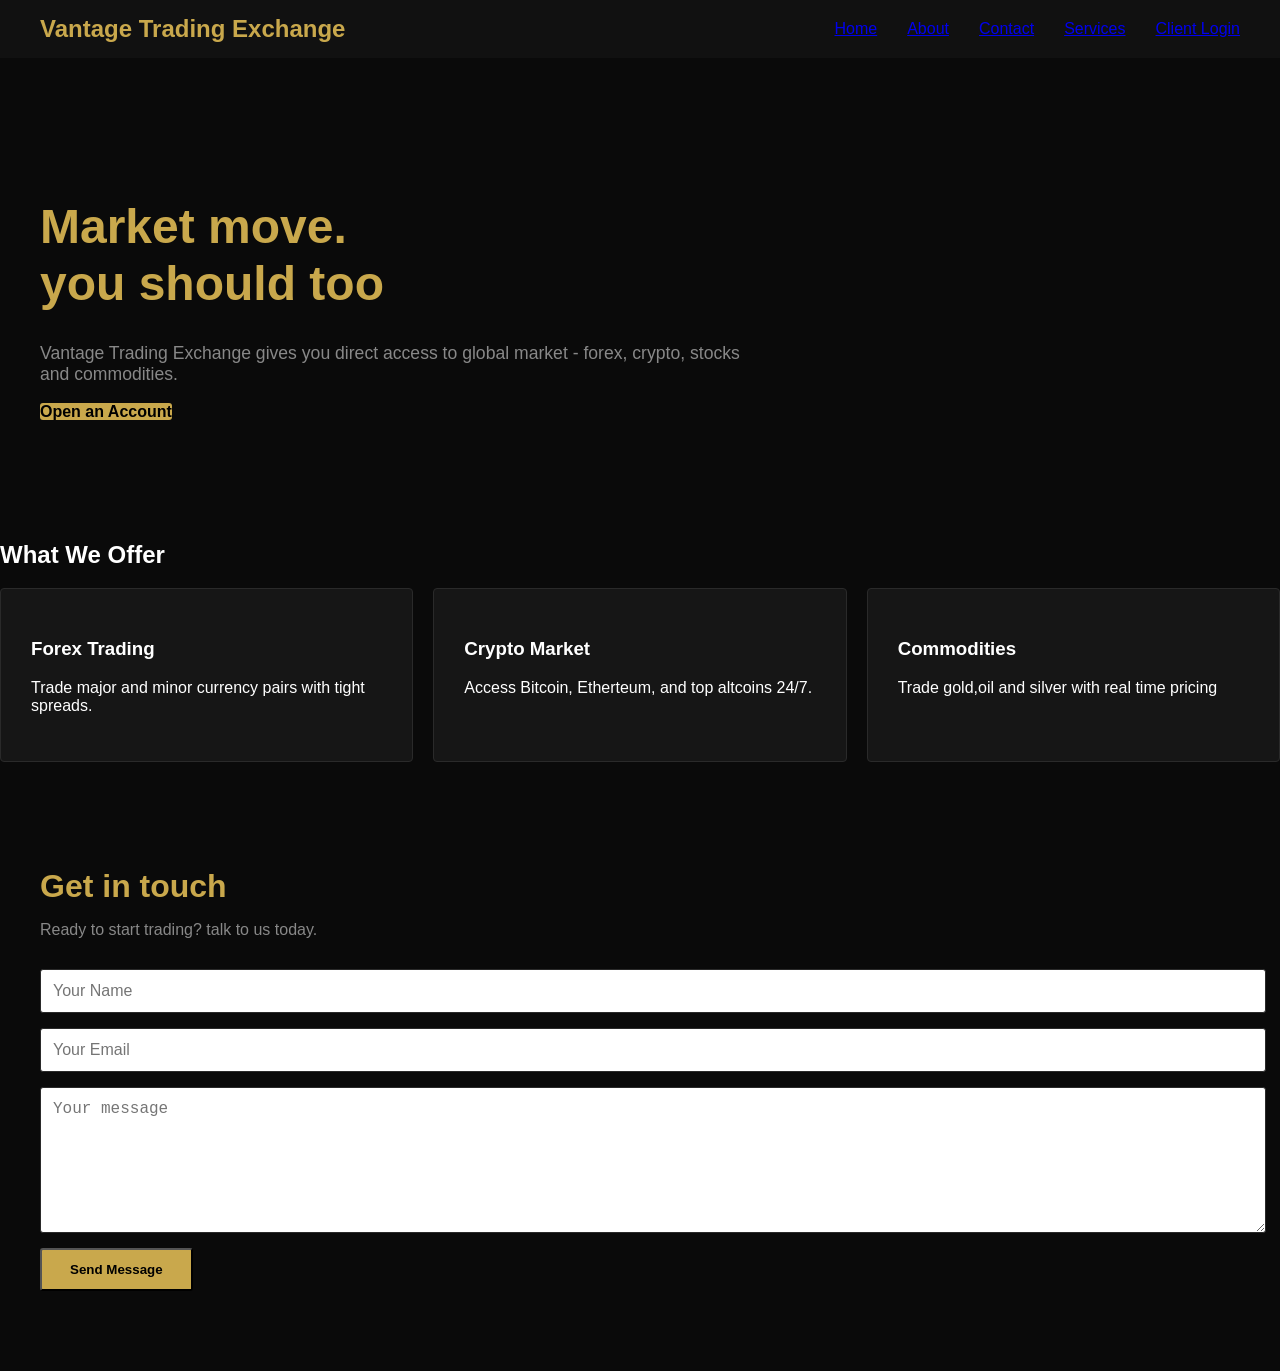
<file: index.html>
<!DOCTYPE html>
<html lang="en">
<head>
  <meta charset="UTF-8">
  <link rel="stylesheet" href="./style.css">
  <meta name="viewport" content="width=device-width, initial-scale=1.0">
  <title>Vantage Trading Exchange</title>
</head>
<body>

<nav>
  <div class="logo">Vantage Trading Exchange</div>
  <ul>
    <li><a href="#">Home</a></li>
    <li><a href="#">About</a></li>
    <li><a href="#">Contact</a></li>
    <li><a href="#">Services</a></li>
    <li><a href="login.html">Client Login</a></li>
  </ul>
</nav>

<section class="hero">
  <h1>Market move.<br>you should too</h1>
  <p>Vantage Trading Exchange gives you direct access to global market - forex, crypto, stocks and commodities.</p>
  <a href="#" class="btn">Open an Account</a>
</section>

<section class="services">
  <h2>What We Offer</h2>
  <div class="services-grid">
    <div class="card">
      <h3>Forex Trading</h3>
      <p>Trade major and minor currency pairs with tight spreads.</p>
    </div>
    <div class="card">
      <h3>Crypto Market</h3>
      <p>Access Bitcoin, Etherteum, and top altcoins 24/7.</p>
    </div>
    <div class="card">
      <h3>Commodities</h3>
      <p>Trade gold,oil and silver with real time pricing</p>
    </div>
  </div>
</section>

<section class="contact">
  <h2>Get in touch</h2>
  <p>Ready to start trading? talk to us today.</p>
  <form action="https://api.web3forms.com/submit" method="post">
    <input type="hidden" name="access_key" value="23de5fb4-17ad-4cf2-a3e2-d0aa329c392d">
    <input type="text" name="name" placeholder="Your Name">
    <input type="hidden" name="to" value="companiesvantage@gmail.com">
    <input type="email" name="email" placeholder="Your Email">
    <textarea placeholder="Your message"></textarea>
    <button type="submit">Send Message</button>
  </form>
</section>
  <script src="./script.js"></script>
    <!--Start of Tawk.to Script-->
<script type="text/javascript">
var Tawk_API=Tawk_API||{}, Tawk_LoadStart=new Date();
(function(){
var s1=document.createElement("script"),s0=document.getElementsByTagName("script")[0];
s1.async=true;
s1.src='https://embed.tawk.to/6a498ee29976941d48ea5558/1jsnlca8i';
s1.charset='UTF-8';
s1.setAttribute('crossorigin','*');
s0.parentNode.insertBefore(s1,s0);
})();
</script>


</body>
</html>
</file>
<file: style.css>
html::before {
    display: none ! important;
}
  border-radius: 4px;
}
* {
  box-sizing: border-box;
}
body {
  background: #0a0a0a;
  color: white;
  font-family: Arial, sans-serif;
  margin: 0
}
nav {
  background: #111111;
  padding: 15px 40px;
  display: flex;
  justify-content: space-between;
  align-items: center;
}
.logo {
  color: #c9a84c;
  font-size: 1.5rem;
  font-weight: bold;
}
nav ul {
  list-style: none;
  display: flex;
  gap: 30px;
  opaddiong: 0;
  margin: 0;
}
nav a {
  color: white
  text-decoration: none;
}
nav a:hover {
  color: #c9a84c;
}
.hero {
padding: 100px 40px;
  max-width: 700px;
}
.hero h1 {
  font-size: 3rem;
  color: #c9a84c;
  line-height: 1.2;
  margin-bottom: 30px;
}
.hero p {
color: #888;
  font-size: 1.1rem;
  margin-buttom: 30px;
}
.btn {
  duisplay: inline-block;
  background: #c9a84c;
  color: black;
  padding; 12px 28px;
  text-decoration: none;
  font-weight: bold;
  border-radius: 3px;
}
.btn:hover {
  background: #e2c87a;
}
.services {
padding; 80px 40px;
}
.service h2 {
  color: #c9a84c;
  font-size: 2rem;
  margin-buttom: 40px;
}
.services-grid {
  display: flex;
  gap: 20px;
  flex-wrap: wrap;
}
.card {
background: #161616;
border: 1px solid #2a2a2a;
  padding: 30px;
  flex: 1;
  min-width: 200px;
  border-radius: 4px;
}
.card 3 {
  color: #c9a84c;
  margin-buttom; 10px;
}
.carp p {
  color: #888;
  font-size: 0.9rem;
}
.contact {
  padding: 80px 40px;
}
.contact h2 {
  color: #c9a84c;
  font-size: 2rem;
  margin-bottom: 10px;
}
.contact p {
  color: #888;
  margin-bottom: 30px;
}
input, textarea {
  display: block;
  width: 100%;
  background; #161616;
  border: 1px solid #2a2a2a;
  color: white;
  padding: 12px;
  margin-bottom: 15px;
  border-radius: 3px;
  font-size: 1rem
}
textarea {
height: 120px;
}
button {
background: #c9a84c;
  color: black;
  padding: 12px 28px;
  font-weight: bold;
  border-radius: 3px;
  cursor: pointer;
}
.chat-bubble {
position: fixed;
bottom: 30px;
  right: 30px;
  background: #c9a84c;
  color: black;
  width: 40px;
  height:40px;
  border-radius: 50%;
  display: flex;
  align-items: center;
  font-weight: bold;
  cursor: pointer;
  font-size: 0.65rem;
}
.chat-box {
position: fixed;
bottom: 100px;
  right: 30px;
  width: 300px;
  background: #161616;
  border: 1px solid #2a2a2a;
  border-radius: 8px;
  display: none;
}
.chat-header {
  background: #c9a84c;
  color: b;ak;
  padding: 12px 15px;
  display: flex;
  justify-content: space-between;
  font-weight: bold;
  border-radius: 8px 8px 0 0;
  cursor: pointer;
}
.chat-message {
  padding: 15px;
  height; 250;
  overflow-y: auto;
}
.bot-msg {
background: #222;
  padding: 10px;
  border-radius: 8px;
  font-size: 0.85rem;
  color: white;
  margin-button: 10px;
}
.user-mnsg {
bckground: #c9a84c;
color: black;
padding: 10px;
  border-radius: 8PX;
  font-size: 0.5rem;
  margin-bottom: 10px;
  textalign: right;
}
.chat-input {
  display: flex;
  border-top: 1px solid #2a2a2a;
  padding: 10px;
  gap: 8px;
}
.chat-input input {
  flex: 1;
backgroud: #111;
  border: 1px solid #2a2a2a;
  color: white;
  padding: 8px;
  border-radius: 4px;
  font-size: 0.5rem;
}
.chat-input button {
backgroun: #c9a84c;
color: black;
  border: none;
   padding: 8px 12px
  border-radius: 4px;
  font-weight: bold;
  cursor: pointer;
}
</file>
